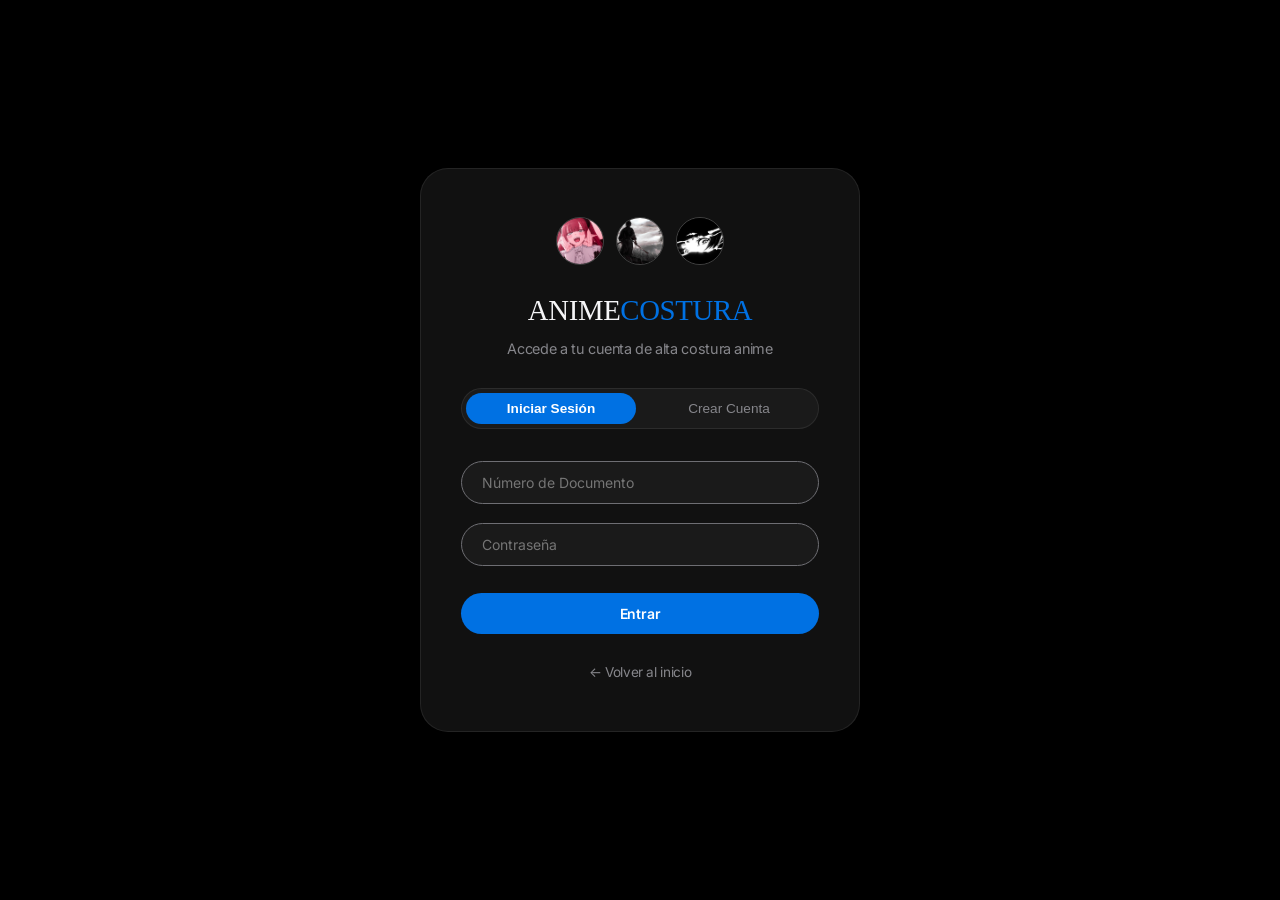
<file: pages/auth.html>
<!DOCTYPE html>
<html lang="es">
<head>
    <meta charset="UTF-8">
    <meta name="viewport" content="width=device-width, initial-scale=1.0">
    <title>AnimeCostura — Acceso & Registro</title>
    <link rel="stylesheet" href="../style.css">
    <link href="https://fonts.googleapis.com/css2?family=Inter:wght@400;500;600;700&family=Permanent+Marker&display=swap" rel="stylesheet">
    <style>
        body {
            background-color: #000000;
            display: flex;
            justify-content: center;
            align-items: center;
            min-height: 100vh;
            margin: 0;
            overflow-x: hidden;
            position: relative;
            font-family: 'Inter', -apple-system, sans-serif;
        }

        .auth-video-bg {
            position: fixed;
            top: 50%;
            left: 50%;
            min-width: 100%;
            min-height: 100%;
            width: auto;
            height: auto;
            transform: translate(-50%, -50%);
            object-fit: cover;
            z-index: -2;
            opacity: 0.50;
            filter: brightness(0.85) contrast(1.1);
        }

        .auth-bg-overlay {
            position: fixed;
            top: 0;
            left: 0;
            width: 100%;
            height: 100%;
            background: radial-gradient(circle at center, rgba(0,0,0,0.25) 0%, rgba(0,0,0,0.88) 90%);
            z-index: -1;
        }

        .auth-container {
            width: 90%;
            max-width: 440px;
            background: #111111;
            padding: 3rem 2.5rem;
            border-radius: 28px;
            border: 1px solid rgba(255, 255, 255, 0.08);
            text-align: center;
            position: relative;
            z-index: 10;
            margin: 2rem 0;
        }

        .auth-anime-combo {
            display: flex;
            justify-content: center;
            gap: 12px;
            margin-bottom: 1.5rem;
        }

        .auth-anime-avatar {
            width: 48px;
            height: 48px;
            border-radius: 50%;
            overflow: hidden;
            border: 1px solid rgba(255, 255, 255, 0.2);
            transition: transform 0.2s ease;
        }

        .auth-anime-avatar:hover {
            transform: scale(1.1);
        }

        .auth-anime-avatar img {
            width: 100%;
            height: 100%;
            object-fit: cover;
        }

        .auth-tabs {
            display: flex;
            gap: 8px;
            margin-bottom: 2rem;
            justify-content: center;
            background: rgba(255, 255, 255, 0.04);
            padding: 4px;
            border-radius: 9999px;
            border: 1px solid rgba(255, 255, 255, 0.08);
        }

        .auth-tab {
            flex: 1;
            padding: 8px 16px;
            cursor: pointer;
            border-radius: 9999px;
            background: transparent;
            color: #86868b;
            font-weight: 500;
            font-size: 0.85rem;
            transition: background 0.2s, color 0.2s;
            border: none;
        }

        .auth-tab.active {
            background: #0071e3;
            color: #ffffff;
            font-weight: 600;
        }

        .auth-form {
            display: none;
            flex-direction: column;
            gap: 1.2rem;
        }

        .auth-form.active {
            display: flex;
        }

        .auth-form input {
            padding: 12px 20px;
            border: 1px solid #6e6e73;
            border-radius: 980px;
            font-family: inherit;
            font-size: 14px;
            outline: none;
            background: rgba(255, 255, 255, 0.04);
            color: #f5f5f7;
            transition: border-color 0.2s;
        }

        .auth-form input:focus {
            border-color: #0071e3;
        }

        .btn-submit {
            background: #0071e3;
            color: white;
            padding: 12px 24px;
            border: none;
            border-radius: 9999px;
            font-weight: 600;
            cursor: pointer;
            transition: background 0.2s, transform 0.15s;
            font-size: 0.95rem;
            margin-top: 0.5rem;
        }

        .btn-submit:hover {
            background: #0077ed;
            transform: scale(1.01);
        }

        .logo-auth {
            font-family: 'Permanent Marker', cursive;
            font-size: 1.8rem;
            margin-bottom: 0.4rem;
            color: #f5f5f7;
            text-transform: uppercase;
        }

        .logo-auth span {
            color: #0071e3;
        }

        .back-home-link {
            display: inline-block;
            margin-top: 1.8rem;
            color: #86868b;
            text-decoration: none;
            font-size: 0.85rem;
            transition: color 0.2s;
        }

        .back-home-link:hover {
            color: #f5f5f7;
        }
    </style>
</head>
<body>
    <video autoplay muted loop playsinline webkit-playsinline preload="auto" class="auth-video-bg">
        <source src="../assets/media/video-hero.mp4" type="video/mp4">
    </video>
    <div class="auth-bg-overlay"></div>

    <div class="auth-container">
        <div class="auth-anime-combo">
            <div class="auth-anime-avatar" title="Kitagawa Marín">
                <img src="../assets/media/marin.jpg" alt="Kitagawa Marin">
            </div>
            <div class="auth-anime-avatar" title="Miyamoto Musashi">
                <img src="../assets/media/musashi.jpg" alt="Miyamoto Musashi">
            </div>
            <div class="auth-anime-avatar" title="Estética Noir">
                <img src="../assets/media/wallpaper-bw.jpg" alt="Wallpaper Noir">
            </div>
        </div>

        <div class="logo-auth">Anime<span>Costura</span></div>
        <p style="margin-bottom: 1.8rem; color: #86868b; font-size: 0.9rem;">Accede a tu cuenta de alta costura anime</p>

        <div class="auth-tabs">
            <button type="button" class="auth-tab active" id="tab-login">Iniciar Sesión</button>
            <button type="button" class="auth-tab" id="tab-register">Crear Cuenta</button>
        </div>

        <!-- Formulario de Login -->
        <form id="login-form" class="auth-form active">
            <input type="text" id="login-doc" placeholder="Número de Documento" required>
            <input type="password" id="login-pass" placeholder="Contraseña" required>
            <button type="submit" class="btn-submit">Entrar</button>
        </form>

        <!-- Formulario de Registro -->
        <form id="register-form" class="auth-form">
            <input type="text" id="reg-name" placeholder="Nombre Completo" required>
            <input type="text" id="reg-doc" placeholder="Número de Documento" required>
            <input type="text" id="reg-whatsapp" placeholder="WhatsApp / Teléfono" required>
            <input type="password" id="reg-pass" placeholder="Contraseña" required>
            <button type="submit" class="btn-submit">Registrarme</button>
        </form>

        <a href="../index.html" class="back-home-link">← Volver al inicio</a>
    </div>
    <script src="auth.js"></script>
    <script src="../nav-roles.js"></script>
</body>
</html>
</file>
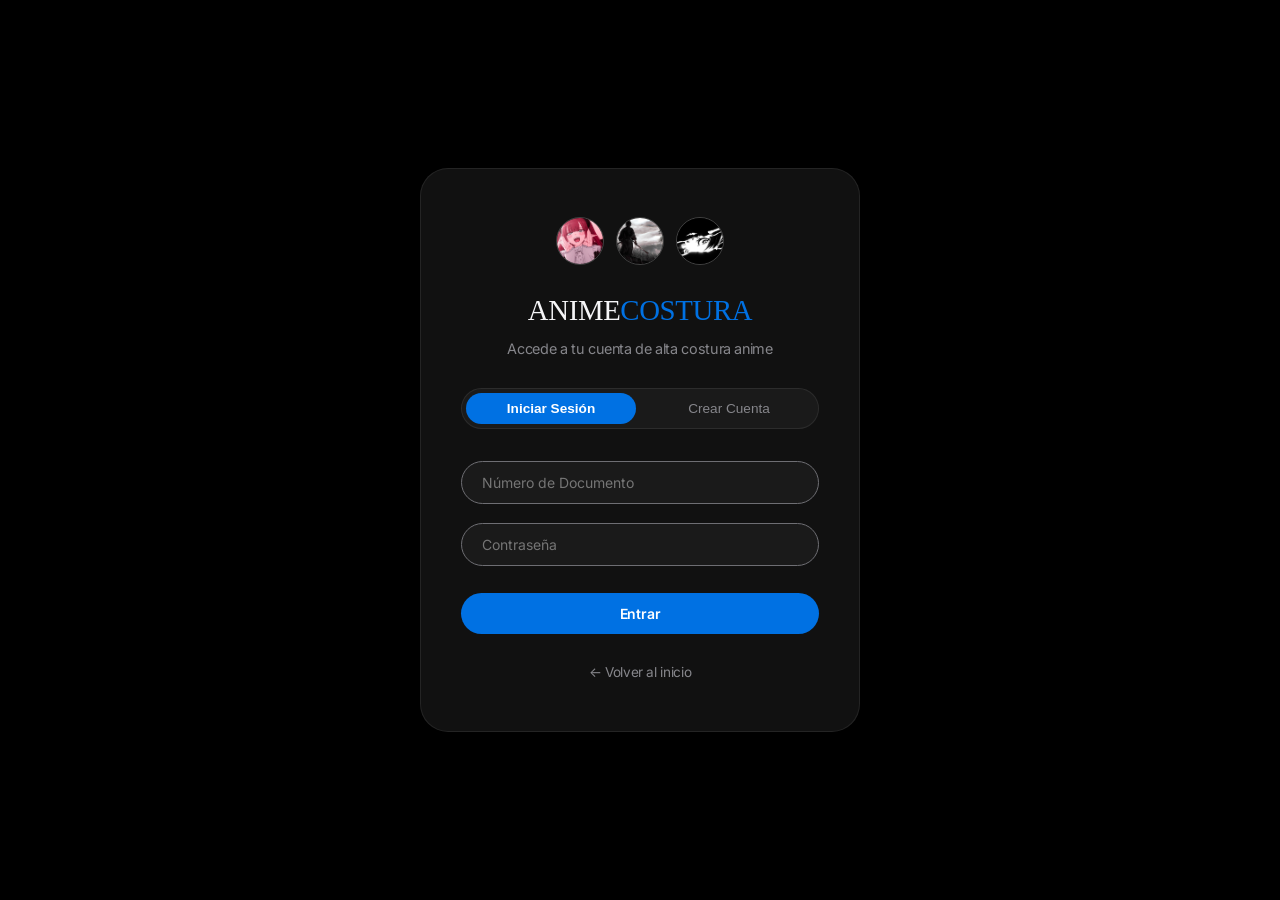
<file: pages/clientes.html>
<!DOCTYPE html>
<html lang="es">
<head>
    <meta charset="UTF-8">
    <meta name="viewport" content="width=device-width, initial-scale=1.0">
    <title>AnimeCostura — Gestión de Clientes</title>
    <link rel="stylesheet" href="../style.css">
    <link href="https://fonts.googleapis.com/css2?family=Inter:wght@400;500;600;700&family=Permanent+Marker&display=swap" rel="stylesheet">
    <style>
        .admin-customers-section {
            padding: 3.5rem 5%;
            background: transparent;
            min-height: 80vh;
        }
        .customers-container {
            max-width: 1200px;
            margin: 0 auto;
            background: #111111;
            padding: 2.5rem;
            border-radius: 28px;
            border: 1px solid rgba(255, 255, 255, 0.08);
        }
        .customers-header {
            display: flex;
            justify-content: space-between;
            align-items: center;
            margin-bottom: 2rem;
            padding-bottom: 1.2rem;
            border-bottom: 1px solid rgba(255, 255, 255, 0.08);
            gap: 20px;
            flex-wrap: wrap;
        }
        .customers-header h1 {
            font-size: 2rem;
            color: #f5f5f7;
            margin: 0;
            letter-spacing: -0.576px;
        }
        .search-box {
            position: relative;
            flex: 1;
            max-width: 400px;
        }
        .search-box input {
            width: 100%;
            padding: 12px 20px 12px 42px;
            border: 1px solid #6e6e73;
            border-radius: 980px;
            font-family: inherit;
            outline: none;
            background: rgba(255, 255, 255, 0.04);
            color: #f5f5f7;
            font-size: 14px;
        }
        .search-box .search-icon {
            position: absolute;
            left: 16px;
            top: 50%;
            transform: translateY(-50%);
            color: #86868b;
        }
        .customers-table {
            width: 100%;
            border-collapse: collapse;
        }
        .customers-table th, .customers-table td {
            padding: 14px 18px;
            text-align: left;
            border-bottom: 1px solid rgba(255, 255, 255, 0.06);
        }
        .customers-table th {
            background-color: #161616;
            color: #86868b;
            text-transform: uppercase;
            font-size: 12px;
            letter-spacing: -0.12px;
            font-weight: 600;
        }
        .status-badge {
            padding: 4px 10px;
            border-radius: 5px;
            font-size: 11px;
            font-weight: 600;
            letter-spacing: -0.12px;
        }
        .status-nuevo { background: rgba(255, 255, 255, 0.08); color: #86868b; }
        .status-casual { background: #311400; color: #ff791b; }
        .status-reconocido { background: rgba(0, 113, 227, 0.15); color: #0071e3; border: 1px solid #0071e3; }

        .btn-contact {
            padding: 6px 14px;
            border-radius: 9999px;
            text-decoration: none;
            font-size: 12px;
            font-weight: 600;
            display: inline-flex;
            align-items: center;
            gap: 5px;
        }
        .btn-whatsapp { background: rgba(0, 217, 89, 0.15); color: #00d959; border: 1px solid #00d959; }
        .btn-whatsapp:hover { background: #00d959; color: #000; }
        .btn-call { background: transparent; color: #ffffff; border: 1px solid #ffffff; }
        .btn-call:hover { background: #ffffff; color: #000000; }
    </style>
</head>
<body>
    <header>
        <nav>
            <div class="logo">Anime<span>Costura</span></div>
            <ul>
                <li><a href="../index.html">Inicio</a></li>
                <li><a href="nosotros.html">Quiénes Somos</a></li>
                <li><a href="tienda.html">Tienda</a></li>
                <li><a href="inventario.html">Inventario</a></li>
                <li><a href="finanzas.html">Finanzas</a></li>
                <li><a href="clientes.html" class="active">Clientes</a></li>
                <li><a href="perfil.html">Mi Perfil</a></li>
                <li><a href="carrito.html" class="cart-nav-link">🛒 Carrito</a></li>
            </ul>
        </nav>
    </header>

    <div class="anime-page-bg">
        <video autoplay muted loop playsinline webkit-playsinline preload="auto">
            <source src="../assets/media/video-secondary.mp4" type="video/mp4">
        </video>
        <div class="anime-bg-overlay"></div>
    </div>

    <section class="admin-customers-section">
        <div class="customers-container">
            <div class="customers-header">
                <div>
                    <h1>Clientes Registrados</h1>
                    <p style="color: #86868b; font-size: 0.95rem; margin-top: 4px;">Directorio de compradores, historial y contacto directo.</p>
                </div>
                <div class="search-box">
                    <span class="search-icon">🔍</span>
                    <input type="text" id="search-customer" placeholder="Buscar por nombre, documento o teléfono...">
                </div>
            </div>

            <div class="table-responsive">
                <table class="customers-table">
                    <thead>
                        <tr>
                            <th>Cliente</th>
                            <th>Documento</th>
                            <th>Contacto Directo</th>
                            <th>Estado</th>
                            <th>Acciones Rápidas</th>
                        </tr>
                    </thead>
                    <tbody id="customers-list">
                        <!-- Generado por JS -->
                    </tbody>
                </table>
            </div>
        </div>
    </section>

    <footer>
        <div class="footer-content">
            <h3>AnimeCostura</h3>
            <p>Alta confección streetwear inspirada en el anime.</p>
        </div>
    </footer>

    <script src="../storage.js"></script>
    <script src="clientes.js"></script>
    <script src="../nav-roles.js"></script>
</body>
</html>
</file>
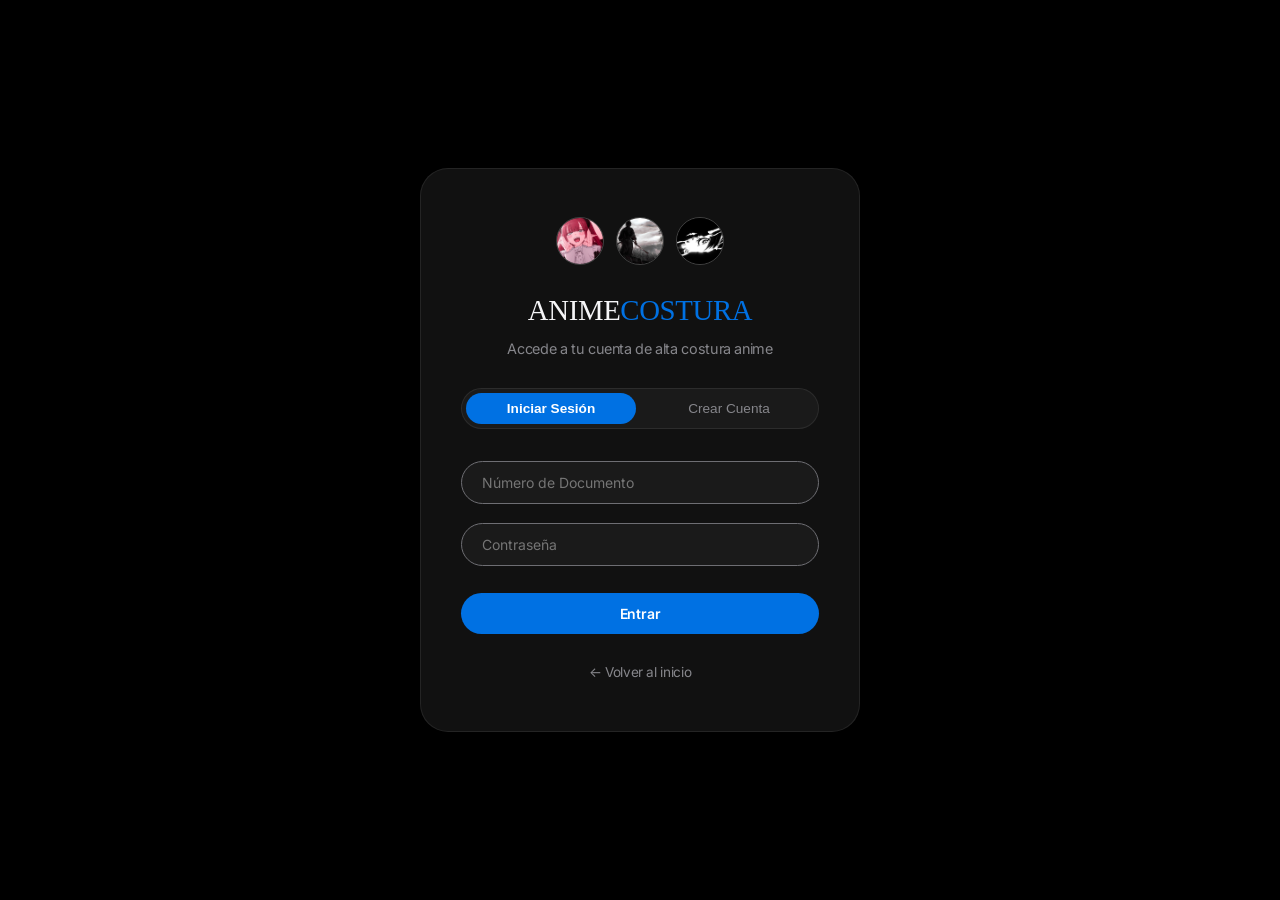
<file: pages/finanzas.html>
<!DOCTYPE html>
<html lang="es">
<head>
    <meta charset="UTF-8">
    <meta name="viewport" content="width=device-width, initial-scale=1.0">
    <title>AnimeCostura — Finanzas</title>
    <link rel="stylesheet" href="../style.css">
    <link href="https://fonts.googleapis.com/css2?family=Inter:wght@400;500;600;700&family=Permanent+Marker&display=swap" rel="stylesheet">
    <style>
        .stat-card {
            background: #111111 !important;
            border: 1px solid rgba(255, 255, 255, 0.08) !important;
            border-radius: 28px !important;
            padding: 2rem !important;
            box-shadow: none !important;
        }
        .stat-card h3 {
            color: #86868b !important;
            font-size: 0.85rem !important;
            text-transform: uppercase !important;
            letter-spacing: -0.12px !important;
            font-weight: 500 !important;
            margin-bottom: 0.8rem !important;
        }
        .stat-card p {
            font-size: 2.2rem !important;
            font-weight: 600 !important;
            letter-spacing: -0.5px !important;
        }
        .stat-card.income p { color: #00d959 !important; }
        .stat-card.expenses p { color: #ff3037 !important; }
        .stat-card.net p { color: #0071e3 !important; }
        .stat-card.stock p { color: #f5f5f7 !important; }
        .detail-box {
            background: #111111 !important;
            border: 1px solid rgba(255, 255, 255, 0.08) !important;
            border-radius: 28px !important;
            padding: 2rem !important;
            box-shadow: none !important;
            color: #f5f5f7 !important;
        }
        .detail-box h3 {
            color: #f5f5f7 !important;
            font-size: 1.25rem !important;
            border-bottom: 1px solid rgba(255, 255, 255, 0.08) !important;
            padding-bottom: 0.8rem !important;
        }
    </style>
</head>
<body>
    <header>
        <nav>
            <div class="logo">Anime<span>Costura</span></div>
            <ul>
                <li><a href="../index.html">Inicio</a></li>
                <li><a href="nosotros.html">Quiénes Somos</a></li>
                <li><a href="tienda.html">Tienda</a></li>
                <li><a href="inventario.html">Inventario</a></li>
                <li><a href="finanzas.html" class="active">Finanzas</a></li>
                <li><a href="clientes.html">Clientes</a></li>
                <li><a href="perfil.html">Mi Perfil</a></li>
                <li><a href="carrito.html" class="cart-nav-link">🛒 Carrito</a></li>
            </ul>
        </nav>
    </header>

    <div class="anime-page-bg">
        <video autoplay muted loop playsinline webkit-playsinline preload="auto">
            <source src="../assets/media/video-hero.mp4" type="video/mp4">
        </video>
        <div class="anime-bg-overlay"></div>
    </div>

    <section class="finance-section" style="background: transparent; min-height: 85vh; padding: 3.5rem 5%;">
        <div style="max-width: 1200px; margin: 0 auto 2.5rem;">
            <h1 style="font-size: 2.2rem; letter-spacing: -0.576px; color: #f5f5f7; margin-bottom: 0.4rem;">Panel Financiero</h1>
            <p style="color: #86868b; font-size: 0.95rem;">Métricas de ingresos, egresos y rendimiento comercial.</p>
        </div>

        <div class="finance-grid" style="display: grid; grid-template-columns: repeat(auto-fit, minmax(240px, 1fr)); gap: 20px; max-width: 1200px; margin: 0 auto 3rem;">
            <div class="stat-card income">
                <h3>Ingresos Totales</h3>
                <p id="stat-income">$0</p>
            </div>
            <div class="stat-card expenses">
                <h3>Egresos Totales</h3>
                <p id="stat-expenses">$0</p>
            </div>
            <div class="stat-card net">
                <h3>Balance Neto</h3>
                <p id="stat-net">$0</p>
            </div>
            <div class="stat-card stock">
                <h3>Prendas en Stock</h3>
                <p id="stat-stock">0</p>
            </div>
        </div>

        <div class="finance-details" style="display: grid; grid-template-columns: 1fr 2fr; gap: 24px; max-width: 1200px; margin: 0 auto;">
            <div class="detail-box">
                <h3>Prendas Más Vendidas</h3>
                <ul id="best-sellers-list" style="list-style: none; padding: 0; margin-top: 1rem;">
                    <!-- Cargado dinámicamente -->
                </ul>
            </div>
            <div class="detail-box">
                <h3>Registro de Movimientos</h3>
                <div class="movement-form" style="display: flex; gap: 10px; margin: 1.2rem 0; flex-wrap: wrap;">
                    <input type="text" id="move-desc" placeholder="Concepto (ej: Venta Camiseta)" style="flex: 2;">
                    <input type="number" id="move-amount" placeholder="Monto" style="flex: 1;">
                    <select id="move-type" style="flex: 1;">
                        <option value="income">Ingreso</option>
                        <option value="expense">Egreso</option>
                    </select>
                    <button id="add-move-btn" class="btn-primary" style="padding: 10px 20px;">Registrar</button>
                </div>
                <div class="table-responsive">
                    <table id="finance-table">
                        <thead>
                            <tr>
                                <th>Concepto</th>
                                <th>Tipo</th>
                                <th>Monto</th>
                            </tr>
                        </thead>
                        <tbody></tbody>
                    </table>
                </div>
            </div>
        </div>
    </section>

    <footer>
        <div class="footer-content">
            <h3>AnimeCostura</h3>
            <p>Alta confección streetwear inspirada en el anime.</p>
        </div>
    </footer>

    <script src="../storage.js"></script>
    <script src="finanzas.js"></script>
    <script src="../nav-roles.js"></script>
</body>
</html>
</file>
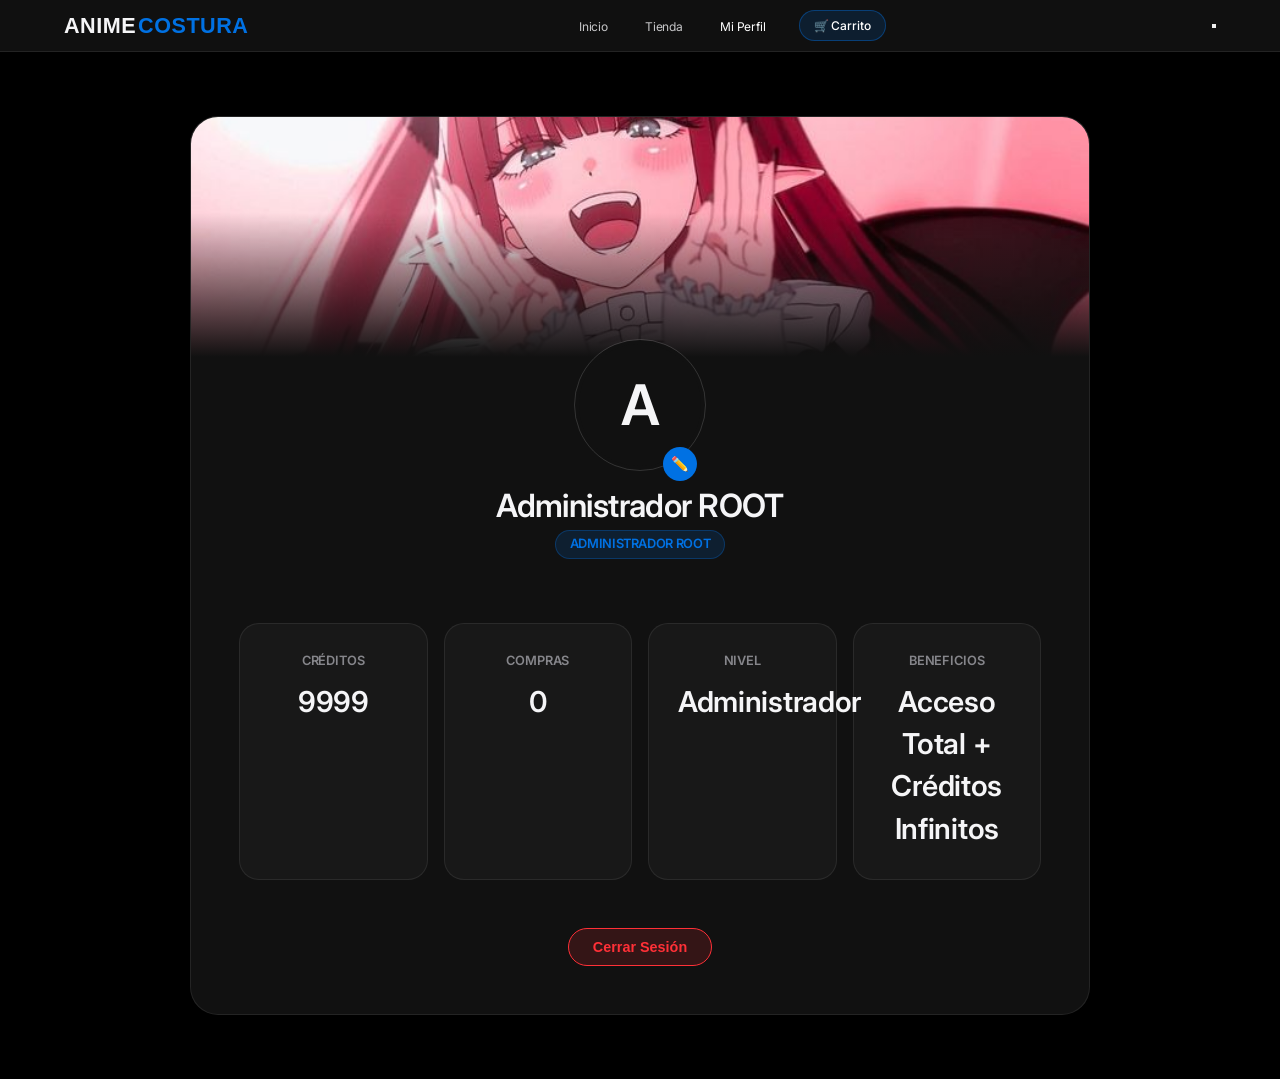
<file: pages/perfil.html>
<!DOCTYPE html>
<html lang="es">
<head>
    <meta charset="UTF-8">
    <meta name="viewport" content="width=device-width, initial-scale=1.0">
    <title>AnimeCostura — Mi Perfil</title>
    <link rel="stylesheet" href="../style.css">
    <link href="https://fonts.googleapis.com/css2?family=Inter:wght@400;500;600;700&family=Permanent+Marker&display=swap" rel="stylesheet">
    <style>
        body {
            background-color: #000000;
            color: #f5f5f7;
            font-family: 'Inter', -apple-system, sans-serif;
        }
        .profile-container {
            max-width: 900px;
            margin: 4rem auto;
            background: #111111;
            border-radius: 28px;
            border: 1px solid rgba(255, 255, 255, 0.08);
            overflow: hidden;
            position: relative;
            z-index: 2;
        }
        .profile-banner {
            height: 240px;
            background: #161616;
            position: relative;
            display: flex;
            align-items: center;
            justify-content: center;
            overflow: hidden;
        }
        .profile-banner img, .profile-banner video {
            width: 100%;
            height: 100%;
            object-fit: cover;
            position: absolute;
            top: 0;
            left: 0;
            z-index: 1;
        }
        .banner-overlay {
            position: absolute;
            bottom: 0;
            left: 0;
            width: 100%;
            height: 60%;
            background: linear-gradient(transparent, #111111);
            z-index: 2;
        }
        .profile-content {
            padding: 3rem;
            text-align: center;
            position: relative;
            margin-top: -65px;
        }
        .profile-avatar-container {
            position: relative;
            display: inline-block;
            z-index: 3;
        }
        .profile-avatar {
            width: 130px;
            height: 130px;
            background: #111111;
            color: #f5f5f7;
            border-radius: 50%;
            display: flex;
            align-items: center;
            justify-content: center;
            font-size: 3.5rem;
            font-weight: 600;
            margin: 0 auto 1.2rem;
            border: 4px solid #111111;
            outline: 1px solid rgba(255, 255, 255, 0.15);
            position: relative;
            object-fit: cover;
            overflow: hidden;
        }
        .edit-btn {
            position: absolute;
            bottom: 8px;
            right: 8px;
            background: #0071e3;
            color: white;
            border: none;
            border-radius: 50%;
            width: 34px;
            height: 34px;
            cursor: pointer;
            font-size: 0.9rem;
            transition: 0.2s;
            z-index: 10;
        }
        .edit-btn:hover { transform: scale(1.08); background: #0077ed; }

        .user-info h2 {
            font-size: 2rem;
            margin-bottom: 0.4rem;
            color: #f5f5f7;
            letter-spacing: -0.576px;
        }
        .badge {
            display: inline-block;
            padding: 4px 14px;
            border-radius: 9999px;
            font-size: 0.8rem;
            font-weight: 600;
            text-transform: uppercase;
            background: rgba(0, 113, 227, 0.15);
            color: #0071e3;
            border: 1px solid rgba(0, 113, 227, 0.3);
            margin-bottom: 2rem;
        }
        .stats-grid {
            display: grid;
            grid-template-columns: repeat(auto-fit, minmax(180px, 1fr));
            gap: 16px;
            margin-top: 2rem;
        }
        .stat-card {
            padding: 1.8rem;
            background: rgba(255, 255, 255, 0.03);
            border-radius: 20px;
            text-align: center;
            border: 1px solid rgba(255, 255, 255, 0.08);
        }
        .stat-card h4 {
            font-size: 0.8rem;
            color: #86868b;
            text-transform: uppercase;
            margin-bottom: 0.6rem;
            letter-spacing: -0.12px;
        }
        .stat-card p {
            font-size: 1.8rem;
            font-weight: 600;
            color: #f5f5f7;
            letter-spacing: -0.28px;
        }
        .logout-btn {
            display: block;
            width: fit-content;
            margin: 3rem auto 0;
            padding: 10px 24px;
            background: rgba(255, 48, 55, 0.15);
            color: #ff3037;
            border: 1px solid #ff3037;
            text-decoration: none;
            border-radius: 9999px;
            font-weight: 600;
            cursor: pointer;
            font-size: 0.9rem;
        }
        .logout-btn:hover {
            background: #ff3037;
            color: white;
        }
        .customization-panel {
            background: rgba(255, 255, 255, 0.02);
            padding: 2rem;
            border-radius: 20px;
            margin-top: 2.5rem;
            border: 1px solid rgba(255, 255, 255, 0.1);
            display: none;
        }
        .custom-grid {
            display: grid;
            grid-template-columns: repeat(auto-fit, minmax(220px, 1fr));
            gap: 1.5rem;
        }
        .custom-item {
            display: flex;
            flex-direction: column;
            gap: 8px;
            text-align: left;
        }
        .custom-item label {
            font-size: 0.85rem;
            color: #86868b;
        }
        .custom-item input, .custom-item select {
            padding: 8px 12px;
            border-radius: 980px;
            background: rgba(255,255,255,0.05);
            border: 1px solid #6e6e73;
            color: #f5f5f7;
        }
        .save-changes-btn {
            display: block;
            width: 100%;
            margin-top: 1.8rem;
            padding: 12px;
            background: #0071e3;
            color: white;
            border: none;
            border-radius: 9999px;
            font-weight: 600;
            font-size: 0.95rem;
            cursor: pointer;
        }
    </style>
</head>
<body>
    <video id="full-page-bg-video" class="full-bg" autoplay muted loop playsinline webkit-playsinline preload="auto" style="display:none; position:fixed; top:0; left:0; width:100vw; height:100vh; z-index:-2; object-fit:cover;"></video>
    <img id="full-page-bg-img" class="full-bg" style="display:none; position:fixed; top:0; left:0; width:100vw; height:100vh; z-index:-2; object-fit:cover;">
    <div id="full-page-overlay" style="position:fixed; top:0; left:0; width:100vw; height:100vh; z-index:-1; background: radial-gradient(circle at center, rgba(0,0,0,0.4) 0%, #000000 95%); pointer-events:none;"></div>

    <header>
        <nav>
            <div class="logo">Anime<span>Costura</span></div>
            <ul>
                <li><a href="../index.html">Inicio</a></li>
                <li><a href="tienda.html">Tienda</a></li>
                <li><a href="perfil.html" class="active">Mi Perfil</a></li>
                <li><a href="carrito.html" class="cart-nav-link">🛒 Carrito</a></li>
            </ul>
        </nav>
    </header>

    <section class="profile-section">
        <div class="profile-container">
            <div class="profile-banner" id="banner-container">
                <div class="banner-overlay"></div>
            </div>
            <div class="profile-content">
                <div class="profile-avatar-container">
                    <div class="profile-avatar" id="user-avatar">U</div>
                    <button class="edit-btn" id="btn-toggle-edit" onclick="toggleEditMode()">✏️</button>
                </div>
                <div class="user-info">
                    <h2 id="user-name">Cargando...</h2>
                    <div id="user-status" class="badge">Usuario</div>
                </div>

                <div class="stats-grid">
                    <div class="stat-card">
                        <h4>Créditos</h4>
                        <p id="user-credits">0</p>
                    </div>
                    <div class="stat-card">
                        <h4>Compras</h4>
                        <p id="user-purchases">0</p>
                    </div>
                    <div class="stat-card">
                        <h4>Nivel</h4>
                        <p id="user-level">Nuevo</p>
                    </div>
                    <div class="stat-card">
                        <h4>Beneficios</h4>
                        <p id="user-benefits">Básico</p>
                    </div>
                </div>

                <div class="customization-panel" id="edit-panel">
                    <h3 style="margin-bottom: 1.5rem; color: #f5f5f7;">Personalizar Perfil</h3>
                    <div class="custom-grid">
                        <div class="custom-item">
                            <label>Foto de Perfil</label>
                            <input type="file" id="upload-avatar" accept="image/*" style="display:none">
                            <button class="btn-secondary" style="font-size: 13px; padding: 8px 16px;" onclick="document.getElementById('upload-avatar').click()">Seleccionar Foto</button>
                        </div>
                        <div class="custom-item">
                            <label>Barra Superior (Imagen/Video)</label>
                            <input type="file" id="upload-banner" accept="image/*,video/*">
                        </div>
                        <div class="custom-item">
                            <label>Fondo de Pantalla (Imagen/Video)</label>
                            <input type="file" id="upload-full-bg" accept="image/*,video/*">
                        </div>
                        <div class="custom-item">
                            <label>Posición del Recorte</label>
                            <select id="banner-position">
                                <option value="center">Centro</option>
                                <option value="top">Arriba</option>
                                <option value="bottom">Abajo</option>
                            </select>
                        </div>
                    </div>

                    <button class="save-changes-btn" id="btn-save-profile">Guardar Cambios</button>
                </div>

                <button id="btn-logout" class="logout-btn">Cerrar Sesión</button>
            </div>
        </div>
    </section>

    <script src="perfil.js"></script>
    <script src="../nav-roles.js"></script>
</body>
</html>
</file>
<file: style.css>
/* ====================================================================
   APPLE DESIGN SYSTEM — DARK REFERENCE (Series 12 Specification)
   Adaptado con Alma Anime y Streetwear para AnimeCostura
   ==================================================================== */

:root {
  /* Colors — Apple Watch Series 12 Palette */
  --color-gallery-black: #000000;
  --color-charcoal-stage: #111111;
  --color-ink: #1d1d1f;
  --color-porcelain: #f5f5f7;
  --color-paper: #ffffff;
  --color-steel: #86868b;
  --color-graphite: #6e6e73;
  --color-control-charcoal: #333336;
  --color-cloud-gray: #e8e8ed;
  --color-apple-blue: #0071e3;
  --color-link-blue: #0066cc;
  --color-pulse-red: #ff3037;
  --color-vital-green: #00d959;
  --color-signal-orange: #ff791b;
  --color-new-orange: #b64400;
  --color-burnt-badge-wash: #311400;

  /* Legacy Mapping for Complete Compatibility */
  --primary: var(--color-apple-blue);
  --secondary: var(--color-charcoal-stage);
  --accent: var(--color-steel);
  --light: var(--color-gallery-black);
  --white: var(--color-porcelain);
  --gray: var(--color-charcoal-stage);
  --danger: var(--color-pulse-red);
  --text-dark: var(--color-porcelain);

  /* Typography — Font Families */
  --font-sf-pro-display: 'Inter', -apple-system, BlinkMacSystemFont, "SF Pro Display", "Segoe UI", Roboto, sans-serif;
  --font-sf-pro-text: 'Inter', -apple-system, BlinkMacSystemFont, "SF Pro Text", "Segoe UI", Roboto, sans-serif;
  --font-brand-marker: 'Permanent Marker', cursive, sans-serif;

  /* Typography — Scale & Rhythm */
  --text-nav: 12px;
  --leading-nav: 1;
  --tracking-nav: -0.12px;

  --text-utility-button: 12px;
  --leading-utility-button: 1.33;
  --tracking-utility-button: -0.12px;

  --text-body-strong: 14px;
  --leading-body-strong: 1.29;
  --tracking-body-strong: -0.224px;

  --text-body: 17px;
  --leading-body: 1.47;
  --tracking-body: -0.374px;

  --text-feature-label: 17px;
  --leading-feature-label: 1.24;
  --tracking-feature-label: -0.374px;

  --text-card-heading: 28px;
  --leading-card-heading: 1.14;
  --tracking-card-heading: 0.196px;

  --text-section-heading: 56px;
  --leading-section-heading: 1.07;
  --tracking-section-heading: -0.28px;

  --text-hero-display: 80px;
  --leading-hero-display: 1.05;
  --tracking-hero-display: -1.2px;

  /* Border Radii Tokens */
  --radius-cards: 28px;
  --radius-links: 10px;
  --radius-badges: 5px;
  --radius-inputs: 980px;
  --radius-buttons: 9999px;
  --radius-utilitycontrols: 36px;

  /* Surfaces & Elevation (No Blurry Drop Shadows) */
  --surface-gallery-black: #000000;
  --surface-charcoal-stage: #111111;
  --surface-border-subtle: rgba(255, 255, 255, 0.08);
  --surface-border-interactive: rgba(255, 255, 255, 0.18);
  --shadow-subtle: rgb(245, 245, 247) 0px -1px 0px 0px;
}

/* ====================================================================
   RESET & BASE SETUP
   ==================================================================== */
* {
    margin: 0;
    padding: 0;
    box-sizing: border-box;
    -webkit-tap-highlight-color: transparent;
}

html {
    font-size: 16px;
    background-color: var(--color-gallery-black);
    color: var(--color-porcelain);
    scroll-behavior: smooth;
}

body {
    font-family: var(--font-sf-pro-text);
    background-color: var(--color-gallery-black);
    color: var(--color-porcelain);
    line-height: var(--leading-body);
    letter-spacing: var(--tracking-body);
    overflow-x: hidden;
    min-height: 100vh;
    display: flex;
    flex-direction: column;
}

/* Typography Hierarchy */
h1, h2, h3, h4, h5, h6 {
    color: var(--color-porcelain);
    font-weight: 600;
    margin: 0;
}

h1 {
    font-family: var(--font-sf-pro-display);
    font-size: var(--text-hero-display);
    line-height: var(--leading-hero-display);
    letter-spacing: var(--tracking-hero-display);
}

h2, .section-title {
    font-family: var(--font-sf-pro-display);
    font-size: var(--text-section-heading);
    line-height: var(--leading-section-heading);
    letter-spacing: var(--tracking-section-heading);
}

h3 {
    font-family: var(--font-sf-pro-display);
    font-size: var(--text-card-heading);
    line-height: var(--leading-card-heading);
    letter-spacing: var(--tracking-card-heading);
}

p {
    color: var(--color-steel);
    font-size: var(--text-body);
    line-height: var(--leading-body);
    letter-spacing: var(--tracking-body);
}

a {
    color: inherit;
    text-decoration: none;
    transition: color 0.2s ease, opacity 0.2s ease;
}

/* ====================================================================
   GLOBAL NAVIGATION BAR (44px - 52px Charcoal Bar)
   ==================================================================== */
header {
    background: rgba(17, 17, 17, 0.94);
    backdrop-filter: blur(20px);
    -webkit-backdrop-filter: blur(20px);
    border-bottom: 1px solid var(--surface-border-subtle);
    padding: 0.75rem 5%;
    position: sticky;
    top: 0;
    z-index: 1000;
    height: 52px;
    display: flex;
    align-items: center;
}

nav {
    display: flex;
    justify-content: space-between;
    align-items: center;
    max-width: 1400px;
    width: 100%;
    margin: 0 auto;
}

/* Brand Identity: AnimeCostura */
.logo {
    font-family: var(--font-brand-marker);
    font-size: 1.35rem;
    font-weight: 800;
    letter-spacing: 0.5px;
    text-transform: uppercase;
    color: var(--color-porcelain);
    display: inline-flex;
    align-items: center;
    gap: 2px;
}

.logo span {
    color: var(--color-apple-blue);
}

nav ul {
    display: flex;
    list-style: none;
    align-items: center;
    gap: 1.8rem;
    margin: 0;
    padding: 0;
}

nav ul li a {
    color: rgba(245, 245, 247, 0.8);
    font-size: var(--text-nav);
    font-weight: 400;
    letter-spacing: var(--tracking-nav);
    transition: color 0.2s ease;
    padding: 6px 4px;
}

nav ul li a:hover,
nav ul li a.active {
    color: #ffffff;
}

.cart-nav-link {
    background: rgba(0, 113, 227, 0.15);
    border: 1px solid rgba(0, 113, 227, 0.4);
    color: #ffffff !important;
    padding: 6px 14px !important;
    border-radius: var(--radius-buttons);
    display: inline-flex;
    align-items: center;
    gap: 6px;
    font-weight: 500 !important;
}

.cart-nav-link:hover {
    background: var(--color-apple-blue);
    border-color: var(--color-apple-blue);
}

/* ====================================================================
   BUTTONS — BLUE PURCHASE PILL & WHITE OUTLINE PILL
   ==================================================================== */
.btn-primary,
.btn-add,
.btn-add-cart,
button[type="submit"] {
    background: var(--color-apple-blue);
    color: #ffffff;
    border: none;
    border-radius: var(--radius-buttons);
    padding: 12px 24px;
    font-family: var(--font-sf-pro-text);
    font-size: var(--text-body-strong);
    font-weight: 600;
    letter-spacing: var(--tracking-body-strong);
    cursor: pointer;
    text-decoration: none;
    display: inline-flex;
    align-items: center;
    justify-content: center;
    gap: 8px;
    transition: background 0.2s ease, transform 0.15s ease;
    box-shadow: none;
}

.btn-primary:hover,
.btn-add:hover,
.btn-add-cart:hover {
    background: #0077ed;
    transform: scale(1.01);
}

.btn-primary:active,
.btn-add:active,
.btn-add-cart:active {
    transform: scale(0.98);
}

.btn-secondary {
    background: transparent;
    color: #ffffff;
    border: 1px solid #ffffff;
    border-radius: var(--radius-buttons);
    padding: 12px 24px;
    font-family: var(--font-sf-pro-text);
    font-size: var(--text-body-strong);
    font-weight: 500;
    letter-spacing: var(--tracking-body-strong);
    cursor: pointer;
    text-decoration: none;
    display: inline-flex;
    align-items: center;
    justify-content: center;
    gap: 8px;
    transition: background 0.2s ease, color 0.2s ease, border-color 0.2s ease;
    box-shadow: none;
}

.btn-secondary:hover {
    background: #ffffff;
    color: var(--color-gallery-black);
}

.btn-danger {
    background: rgba(255, 48, 55, 0.15);
    color: var(--color-pulse-red);
    border: 1px solid var(--color-pulse-red);
    border-radius: var(--radius-buttons);
    padding: 8px 18px;
    font-size: 13px;
    font-weight: 600;
    cursor: pointer;
    transition: background 0.2s ease;
}

.btn-danger:hover {
    background: var(--color-pulse-red);
    color: #ffffff;
}

/* ====================================================================
   PILL SELECT INPUTS & FORMS
   ==================================================================== */
input[type="text"],
input[type="number"],
input[type="password"],
input[type="email"],
select {
    background: rgba(255, 255, 255, 0.04);
    border: 1px solid var(--color-graphite);
    border-radius: var(--radius-inputs);
    color: var(--color-porcelain);
    font-family: var(--font-sf-pro-text);
    font-size: 14px;
    padding: 12px 24px;
    outline: none;
    width: 100%;
    transition: border-color 0.2s ease, background 0.2s ease;
}

input[type="text"]:focus,
input[type="number"]:focus,
input[type="password"]:focus,
input[type="email"]:focus,
select:focus {
    border-color: var(--color-apple-blue);
    background: rgba(255, 255, 255, 0.07);
}

textarea {
    background: rgba(255, 255, 255, 0.04);
    border: 1px solid var(--color-graphite);
    border-radius: 20px;
    color: var(--color-porcelain);
    font-family: var(--font-sf-pro-text);
    font-size: 14px;
    padding: 14px 20px;
    outline: none;
    width: 100%;
    resize: vertical;
    transition: border-color 0.2s ease;
}

textarea:focus {
    border-color: var(--color-apple-blue);
}

label {
    display: block;
    color: var(--color-steel);
    font-size: var(--text-body-strong);
    font-weight: 500;
    margin-bottom: 6px;
    letter-spacing: var(--tracking-body-strong);
}

/* ====================================================================
   HERO PRODUCT STAGE (Full-Bleed Gallery Black Canvas)
   ==================================================================== */
.hero {
    height: 90vh;
    min-height: 600px;
    position: relative;
    display: flex;
    flex-direction: column;
    justify-content: flex-end;
    align-items: flex-start;
    color: var(--color-porcelain);
    padding: 0 8% 6rem 8%;
    background-color: var(--color-gallery-black);
    overflow: hidden;
}

.hero-video {
    position: absolute;
    top: 50%;
    left: 50%;
    min-width: 100%;
    min-height: 100%;
    width: auto;
    height: auto;
    z-index: 0;
    transform: translate(-50%, -50%);
    object-fit: cover;
    opacity: 0.55;
    filter: brightness(0.88) contrast(1.05);
}

.hero-overlay {
    position: absolute;
    top: 0;
    left: 0;
    width: 100%;
    height: 100%;
    background: linear-gradient(180deg, rgba(0,0,0,0.2) 0%, rgba(0,0,0,0.5) 50%, rgba(0,0,0,0.92) 100%);
    z-index: 1;
}

.hero-content {
    position: relative;
    z-index: 2;
    max-width: 820px;
}

.hero h1 {
    font-size: 5rem;
    font-weight: 600;
    line-height: 1.05;
    letter-spacing: -1.2px;
    color: var(--color-porcelain);
    margin-bottom: 1.2rem;
    text-transform: none;
}

.hero p {
    font-size: 1.25rem;
    color: var(--color-steel);
    line-height: 1.45;
    margin-bottom: 2.5rem;
    max-width: 650px;
}

.hero-btns {
    display: flex;
    gap: 1.2rem;
    align-items: center;
    flex-wrap: wrap;
}

/* ====================================================================
   BACKGROUND ANIME VIDEO SYSTEM
   ==================================================================== */
.anime-page-bg {
    position: fixed;
    top: 0;
    left: 0;
    width: 100vw;
    height: 100vh;
    z-index: -10;
    overflow: hidden;
    pointer-events: none;
    background: var(--color-gallery-black);
}

.anime-page-bg video {
    position: absolute;
    top: 50%;
    left: 50%;
    min-width: 100%;
    min-height: 100%;
    width: auto;
    height: auto;
    transform: translate(-50%, -50%);
    object-fit: cover;
    opacity: 0.50;
    filter: brightness(0.85) contrast(1.1);
}

.anime-page-bg .anime-bg-overlay {
    position: absolute;
    top: 0;
    left: 0;
    width: 100%;
    height: 100%;
    background: radial-gradient(circle at center, rgba(0,0,0,0.25) 0%, rgba(0,0,0,0.85) 90%);
}

.anime-video-banner {
    position: relative;
    overflow: hidden;
    display: flex;
    align-items: center;
    justify-content: center;
    text-align: center;
    color: var(--color-porcelain);
    min-height: 380px;
    padding: 5rem 2rem;
    background: var(--color-gallery-black);
}

.anime-video-banner video {
    position: absolute;
    top: 50%;
    left: 50%;
    min-width: 100%;
    min-height: 100%;
    width: auto;
    height: auto;
    transform: translate(-50%, -50%);
    object-fit: cover;
    z-index: 0;
    opacity: 0.52;
    filter: brightness(0.88) contrast(1.08);
}

.anime-video-banner .banner-overlay {
    position: absolute;
    top: 0;
    left: 0;
    width: 100%;
    height: 100%;
    background: linear-gradient(180deg, rgba(0,0,0,0.5) 0%, rgba(12,12,12,0.8) 100%);
    z-index: 1;
}

.anime-video-banner .banner-content {
    position: relative;
    z-index: 2;
    max-width: 820px;
    margin: 0 auto;
}

.anime-video-banner h2 {
    font-size: 3rem;
    letter-spacing: -0.576px;
    margin-bottom: 1rem;
}

.anime-video-banner p {
    font-size: 1.15rem;
    color: var(--color-steel);
    margin-bottom: 2rem;
}

/* ====================================================================
   SECCIONES Y MÓDULOS DE CARDS (28px Radius, Charcoal Stage)
   ==================================================================== */
.anime-combo-section {
    padding: 6rem 6%;
    background-color: var(--color-gallery-black);
}

.anime-combo-header {
    text-align: center;
    max-width: 780px;
    margin: 0 auto 4rem;
}

.anime-combo-header h2 {
    font-size: 3.2rem;
    letter-spacing: -0.576px;
    margin-bottom: 0.8rem;
}

.anime-combo-header p {
    font-size: 1.15rem;
    color: var(--color-steel);
}

.anime-combo-grid {
    display: grid;
    grid-template-columns: repeat(auto-fit, minmax(320px, 1fr));
    gap: 24px;
    max-width: 1300px;
    margin: 0 auto;
}

.anime-combo-card {
    position: relative;
    border-radius: var(--radius-cards);
    overflow: hidden;
    height: 460px;
    background: var(--color-charcoal-stage);
    border: 1px solid var(--surface-border-subtle);
    cursor: pointer;
    transition: transform 0.3s ease, border-color 0.3s ease;
}

.anime-combo-card:hover {
    transform: translateY(-4px);
    border-color: var(--surface-border-interactive);
}

.anime-combo-card .combo-img-wrap {
    width: 100%;
    height: 100%;
    position: absolute;
    top: 0;
    left: 0;
}

.anime-combo-card .combo-img-wrap img {
    width: 100%;
    height: 100%;
    object-fit: cover;
    transition: transform 0.6s ease;
}

.anime-combo-card:hover .combo-img-wrap img {
    transform: scale(1.05);
}

.anime-combo-card .combo-overlay {
    position: absolute;
    inset: 0;
    background: linear-gradient(180deg, rgba(0,0,0,0.1) 0%, rgba(0,0,0,0.4) 40%, rgba(0,0,0,0.92) 100%);
    z-index: 1;
}

.anime-combo-card .combo-body {
    position: absolute;
    bottom: 0;
    left: 0;
    width: 100%;
    padding: 2.2rem;
    z-index: 2;
    color: var(--color-porcelain);
    display: flex;
    flex-direction: column;
    gap: 0.6rem;
}

.combo-pill {
    display: inline-block;
    align-self: flex-start;
    padding: 4px 10px;
    border-radius: var(--radius-badges);
    font-size: 11px;
    font-weight: 600;
    text-transform: uppercase;
    letter-spacing: -0.12px;
    background: var(--color-burnt-badge-wash);
    color: var(--color-signal-orange);
}

.combo-pill.samurai {
    background: rgba(0, 113, 227, 0.2);
    color: #5ac8fa;
}

.combo-pill.noir {
    background: rgba(255, 255, 255, 0.1);
    color: var(--color-porcelain);
}

.combo-body h3 {
    font-size: 1.6rem;
    letter-spacing: -0.28px;
    color: var(--color-porcelain);
}

.combo-body p {
    font-size: 0.95rem;
    color: #d1d1d6;
    line-height: 1.45;
}

/* ====================================================================
   FUSION BANNER & STORYTELLING MODULES
   ==================================================================== */
.anime-fusion-banner {
    display: grid;
    grid-template-columns: 1fr 1fr;
    gap: 2.5rem;
    max-width: 1200px;
    margin: 4rem auto 0;
    padding: 3rem;
    background: var(--color-charcoal-stage);
    border-radius: var(--radius-cards);
    border: 1px solid var(--surface-border-subtle);
    align-items: center;
}

.anime-fusion-gallery {
    display: grid;
    grid-template-columns: repeat(3, 1fr);
    gap: 14px;
}

.anime-fusion-thumb {
    position: relative;
    border-radius: var(--radius-links);
    overflow: hidden;
    height: 120px;
    border: 1px solid var(--surface-border-subtle);
}

.anime-fusion-thumb img {
    width: 100%;
    height: 100%;
    object-fit: cover;
    transition: transform 0.4s ease;
}

.anime-fusion-thumb:hover img {
    transform: scale(1.08);
}

.anime-fusion-thumb span {
    position: absolute;
    bottom: 6px;
    left: 8px;
    font-size: 11px;
    font-weight: 600;
    color: #ffffff;
    background: rgba(0,0,0,0.7);
    padding: 2px 6px;
    border-radius: 4px;
}

/* ====================================================================
   CATALOG & TIENDA GRID
   ==================================================================== */
.products {
    padding: 4rem 6%;
    background-color: var(--color-gallery-black);
}

.product-grid {
    display: grid;
    grid-template-columns: repeat(auto-fill, minmax(320px, 1fr));
    gap: 28px;
    max-width: 1400px;
    margin: 0 auto;
}

.product-card {
    background: var(--color-charcoal-stage);
    border-radius: var(--radius-cards);
    overflow: hidden;
    border: 1px solid var(--surface-border-subtle);
    transition: transform 0.25s ease, border-color 0.25s ease;
    cursor: pointer;
    display: flex;
    flex-direction: column;
}

.product-card:hover {
    transform: translateY(-4px);
    border-color: var(--surface-border-interactive);
}

.product-media-container {
    background: var(--color-gallery-black);
    position: relative;
    width: 100%;
    height: 330px;
    overflow: hidden;
}

.prod-slide-img {
    width: 100%;
    height: 100%;
    object-fit: cover;
    transition: opacity 0.4s ease;
}

.product-info {
    padding: 1.6rem;
    display: flex;
    flex-direction: column;
    flex: 1;
    justify-content: space-between;
}

.product-info h3 {
    font-size: 1.15rem;
    font-weight: 600;
    color: var(--color-porcelain);
    letter-spacing: -0.224px;
    margin-bottom: 0.4rem;
}

.product-info p {
    font-size: 0.9rem;
    color: var(--color-steel);
    line-height: 1.4;
    margin-bottom: 1.2rem;
}

/* Search Containers */
.search-container {
    position: relative;
    max-width: 650px;
    margin: 0 auto;
}

.search-container input {
    width: 100%;
    padding: 14px 48px 14px 24px;
    border-radius: var(--radius-inputs);
    background: rgba(255, 255, 255, 0.05);
    border: 1px solid var(--color-graphite);
    color: var(--color-porcelain);
    font-size: 14px;
}

.search-container .search-icon {
    position: absolute;
    right: 18px;
    top: 50%;
    transform: translateY(-50%);
    color: var(--color-steel);
    pointer-events: none;
}

/* ====================================================================
   PRODUCT DETAIL SECTION
   ==================================================================== */
.product-detail-section {
    padding: 3rem 6%;
    min-height: 85vh;
    background-color: var(--color-gallery-black);
}

.product-detail-container {
    display: grid;
    grid-template-columns: 1.1fr 1fr;
    gap: 40px;
    max-width: 1200px;
    margin: 0 auto;
    padding: 3rem;
    background: var(--color-charcoal-stage);
    border-radius: var(--radius-cards);
    border: 1px solid var(--surface-border-subtle);
    align-items: start;
}

.product-gallery {
    display: flex;
    flex-direction: column;
    gap: 16px;
}

.main-image-container {
    width: 100%;
    height: 480px;
    border-radius: 20px;
    overflow: hidden;
    background: var(--color-gallery-black);
    border: 1px solid var(--surface-border-subtle);
}

.main-image-container img {
    width: 100%;
    height: 100%;
    object-fit: cover;
}

.thumbnail-grid {
    display: flex;
    gap: 12px;
    overflow-x: auto;
    padding-bottom: 6px;
}

.thumbnail-grid .thumb-img {
    width: 72px;
    height: 72px;
    object-fit: cover;
    border-radius: var(--radius-links);
    cursor: pointer;
    border: 1px solid var(--surface-border-subtle);
    transition: border-color 0.2s ease;
}

.thumbnail-grid .thumb-img.active {
    border: 2px solid var(--color-apple-blue);
}

.product-info-detail h1 {
    font-size: 2.2rem;
    letter-spacing: -0.576px;
    color: var(--color-porcelain);
    margin-bottom: 0.6rem;
}

.price-tag {
    font-size: 1.8rem;
    font-weight: 600;
    color: var(--color-porcelain);
    letter-spacing: -0.28px;
    margin-bottom: 1.5rem;
}

.detail-divider {
    height: 1px;
    background: var(--surface-border-subtle);
    margin: 1.5rem 0;
}

/* ====================================================================
   INVENTARIO & ADMIN SECTIONS
   ==================================================================== */
.admin-section {
    padding: 3rem 6%;
    min-height: 85vh;
    background-color: var(--color-gallery-black);
}

.admin-container {
    max-width: 1350px;
    margin: 0 auto;
    display: grid;
    grid-template-columns: 380px 1fr;
    gap: 32px;
}

.add-product-form,
.inventory-list {
    background: var(--color-charcoal-stage);
    padding: 2.2rem;
    border-radius: var(--radius-cards);
    border: 1px solid var(--surface-border-subtle);
}

.add-product-form h3,
.inventory-list h3 {
    font-size: 1.4rem;
    letter-spacing: -0.28px;
    color: var(--color-porcelain);
    margin-bottom: 1.5rem;
}

.form-group {
    display: flex;
    flex-direction: column;
    gap: 1.2rem;
}

/* Tables (Charcoal Stage, 12px Headers, 1px Dividers) */
.table-responsive {
    width: 100%;
    overflow-x: auto;
    border-radius: 18px;
    border: 1px solid var(--surface-border-subtle);
}

table {
    width: 100%;
    border-collapse: collapse;
    background: var(--color-charcoal-stage);
}

th {
    background: #161616;
    color: var(--color-steel);
    font-size: 12px;
    font-weight: 600;
    text-transform: uppercase;
    letter-spacing: -0.12px;
    padding: 14px 18px;
    border-bottom: 1px solid var(--surface-border-subtle);
    text-align: left;
}

td {
    color: var(--color-porcelain);
    font-size: 14px;
    padding: 14px 18px;
    border-bottom: 1px solid rgba(255, 255, 255, 0.05);
}

tr:last-child td {
    border-bottom: none;
}

/* ====================================================================
   CARRITO & CHECKOUT
   ==================================================================== */
.cart-section {
    padding: 3rem 6%;
    min-height: 85vh;
    background-color: var(--color-gallery-black);
}

.cart-container {
    display: grid;
    grid-template-columns: 2fr 1fr;
    gap: 32px;
    max-width: 1200px;
    margin: 0 auto;
}

.cart-items-container,
.order-summary {
    background: var(--color-charcoal-stage);
    padding: 2.2rem;
    border-radius: var(--radius-cards);
    border: 1px solid var(--surface-border-subtle);
}

.cart-item {
    display: flex;
    align-items: center;
    gap: 18px;
    padding: 16px 0;
    border-bottom: 1px solid var(--surface-border-subtle);
}

.cart-item:last-child {
    border-bottom: none;
}

.cart-item img {
    width: 80px;
    height: 80px;
    object-fit: cover;
    border-radius: var(--radius-links);
    border: 1px solid var(--surface-border-subtle);
}

/* ====================================================================
   FOOTER (Charcoal Stage)
   ==================================================================== */
footer {
    background: var(--color-charcoal-stage);
    border-top: 1px solid var(--surface-border-subtle);
    color: var(--color-steel);
    padding: 3.5rem 5%;
    text-align: center;
    margin-top: auto;
}

.footer-content h3 {
    font-family: var(--font-brand-marker);
    font-size: 1.4rem;
    color: var(--color-porcelain);
    margin-bottom: 0.5rem;
}

.footer-content p {
    font-size: 0.88rem;
    color: var(--color-steel);
}

/* ====================================================================
   RESPONSIVE DESIGN (Tablets & Mobile) & OPTIMIZACIÓN DE RENDIMIENTO
   ==================================================================== */
@media (max-width: 992px) {
    .hero h1 {
        font-size: 3.5rem;
        letter-spacing: -0.8px;
    }
    .product-detail-container {
        grid-template-columns: 1fr;
        padding: 2rem;
    }
    .admin-container {
        grid-template-columns: 1fr;
    }
    .cart-container {
        grid-template-columns: 1fr;
    }
    .anime-fusion-banner {
        grid-template-columns: 1fr;
    }
}

@media (max-width: 768px) {
    /* 1. VIDEOS EN DISPOSITIVOS MÓVILES: Visibles, fluidos y optimizados */
    .anime-page-bg video,
    .hero-video,
    .anime-video-banner video {
        display: block !important;
        opacity: 0.48;
        object-fit: cover;
    }
    .anime-page-bg {
        background: #000000 !important;
    }

    /* 2. Barra de Navegación */
    header {
        height: 52px;
        padding: 0.6rem 5%;
    }
    nav ul {
        display: none;
        position: fixed;
        top: 52px;
        left: 0;
        width: 100vw;
        height: calc(100vh - 52px);
        background: #000000;
        flex-direction: column;
        justify-content: flex-start;
        align-items: flex-start;
        padding: 2rem 8%;
        gap: 1.4rem;
        z-index: 999;
    }
    nav ul.nav-open {
        display: flex;
    }
    nav ul li a {
        font-size: 1.2rem;
        font-weight: 500;
        color: var(--color-porcelain);
    }

    /* 3. Hero y Secciones en Pantalla Móvil */
    .hero {
        height: auto;
        min-height: 70vh;
        padding: 4.5rem 6% 3rem 6%;
    }
    .hero h1 {
        font-size: 2.3rem;
        letter-spacing: -0.5px;
        line-height: 1.1;
    }
    .hero p {
        font-size: 0.95rem;
        margin-bottom: 2rem;
    }

    /* 4. Tienda y Catálogo */
    .products {
        padding: 2rem 4%;
    }
    .product-grid {
        grid-template-columns: 1fr;
        gap: 20px;
    }
    .product-media-container {
        height: 280px;
    }
    .product-card {
        border-radius: 22px;
    }

    /* 5. Detalle de Producto Adaptable */
    .product-detail-section {
        padding: 1.5rem 4%;
    }
    .product-detail-container {
        grid-template-columns: 1fr;
        padding: 1.5rem 1.2rem;
        border-radius: 22px;
        gap: 24px;
    }
    .main-image-container {
        height: 320px;
        border-radius: 16px;
    }
    .thumbnail-grid .thumb-img {
        width: 54px;
        height: 54px;
        border-radius: 10px;
    }

    /* 6. Menú Hamburguesa */
    .menu-toggle {
        display: flex;
        flex-direction: column;
        justify-content: space-around;
        width: 28px;
        height: 22px;
        background: transparent;
        border: none;
        cursor: pointer;
        padding: 0;
        z-index: 1001;
    }
    .menu-toggle span {
        width: 100%;
        height: 2px;
        background: var(--color-porcelain);
        border-radius: 2px;
        transition: 0.3s;
    }
    .menu-toggle.active span:nth-child(1) {
        transform: rotate(45deg) translate(5px, 5px);
    }
    .menu-toggle.active span:nth-child(2) {
        opacity: 0;
    }
    .menu-toggle.active span:nth-child(3) {
        transform: rotate(-45deg) translate(5px, -5px);
    }
}
</file>
